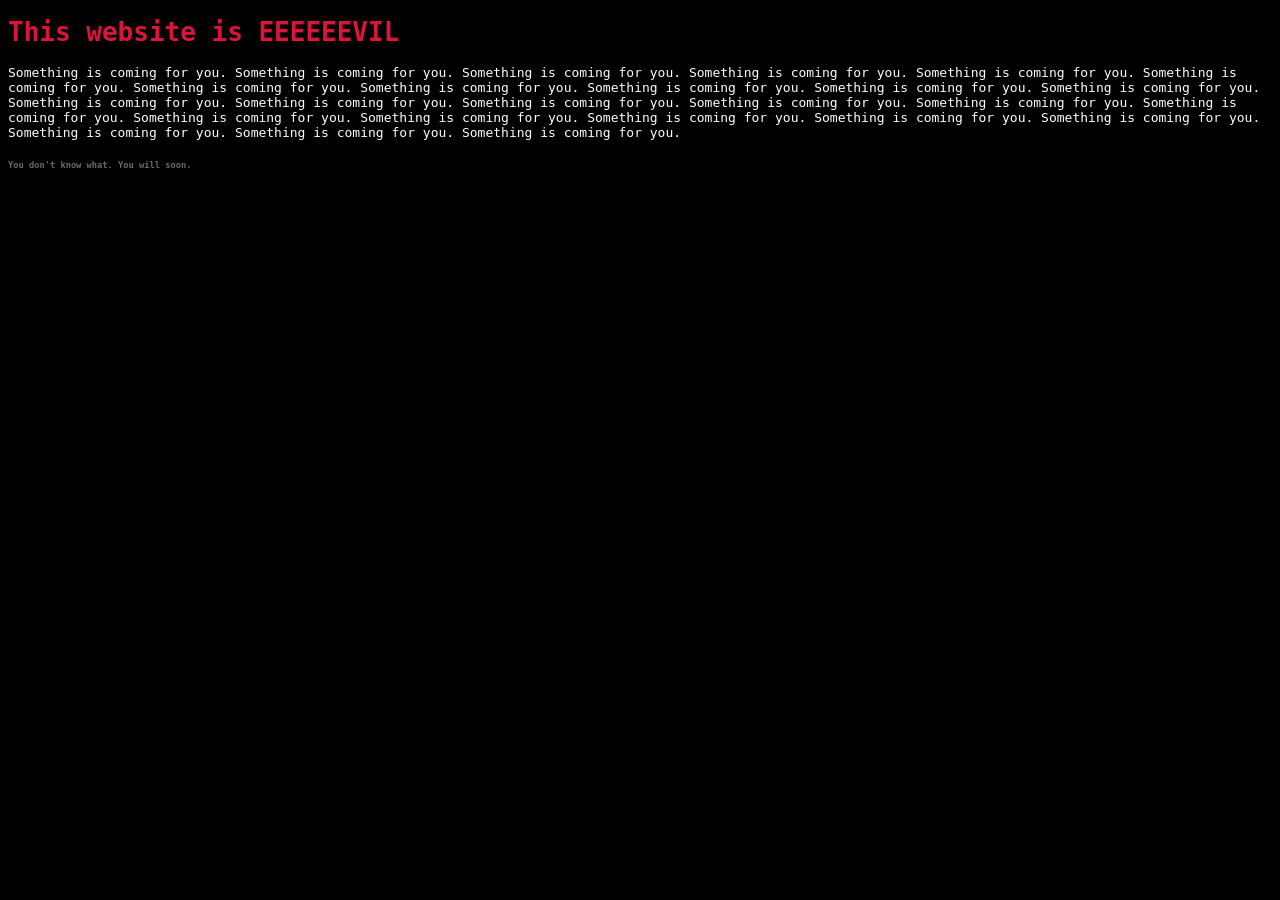
<file: index.html>
<!DOCTYPE html>
<html>
    <head>
        <title>EVIL WEBSITE FOR EVIL</title>
        <link href = "style.css" rel="stylesheet" type="text/css"/>
    </head>
    <body>
        <h1>This website is EEEEEEVIL</h1>
        <p>Something is coming for you. Something is coming for you. Something is coming for you. Something is coming for you. Something is coming for you. Something is coming for you. Something is coming for you. Something is coming for you. Something is coming for you. Something is coming for you. Something is coming for you. Something is coming for you. Something is coming for you. Something is coming for you. Something is coming for you. Something is coming for you. Something is coming for you. Something is coming for you. Something is coming for you. Something is coming for you. Something is coming for you. Something is coming for you. Something is coming for you. Something is coming for you. Something is coming for you. </p>
        <h6>You don't know what. You will soon.</h6>
    </body>

<a href = 666.html> -.... -.... -.... </a>
<br>
<a href = bob.html>-... --- -...</a>
<br>
<a href = ouija.html>--- ..- .. .--- .-</a>

</html>
</file>
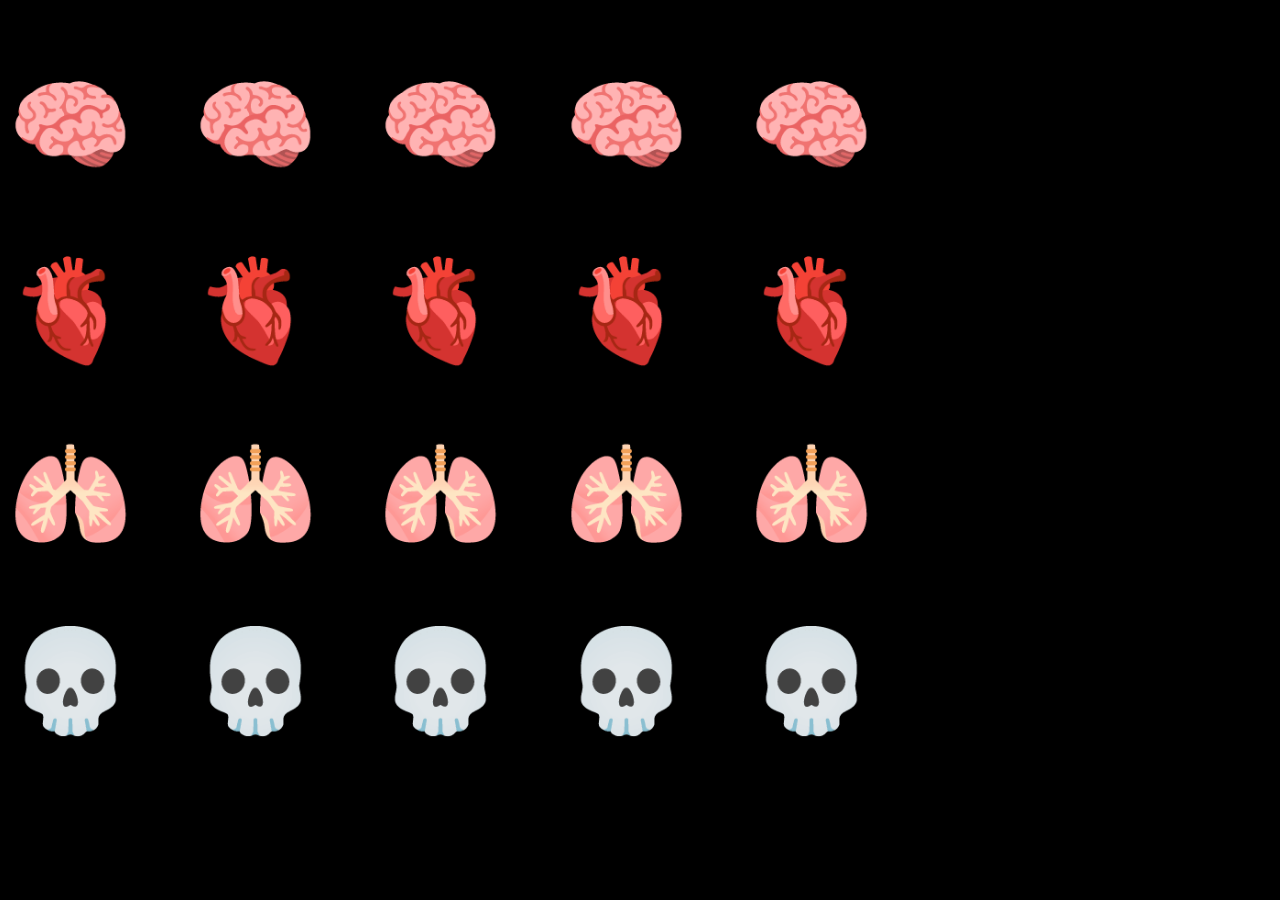
<file: 666.html>
<!DOCTYPE html>
<html>
<head>
    <title>SIX SIX SIX</title>
    <link href = "style.css" rel="stylesheet" type="text/css"/>
</head>
<body>
 <h1 id = "spoopy">🧠 🧠 🧠 🧠 🧠</h1>
 <h1 id = "spoopy">🫀 🫀 🫀 🫀 🫀</h1>
 <h1 id = "spoopy">🫁 🫁 🫁 🫁 🫁</h1>
 <h1 id = "spoopy">💀 💀 💀 💀 💀</h1>

 <a href = "index.html">·· −−− −·· . −· −..-</a>
</body>
</html>
</file>
<file: style.css>
body{
    font-family: monospace;
    background-color:black;
}

h1{
    color:crimson;
}

p{
    color:white;
}

h6{
    color:dimgray;
}

a{
    color:black;
}

#spoopy {
    font-size: 100px
}

#bwah {
    height: 50px
}
</file>
